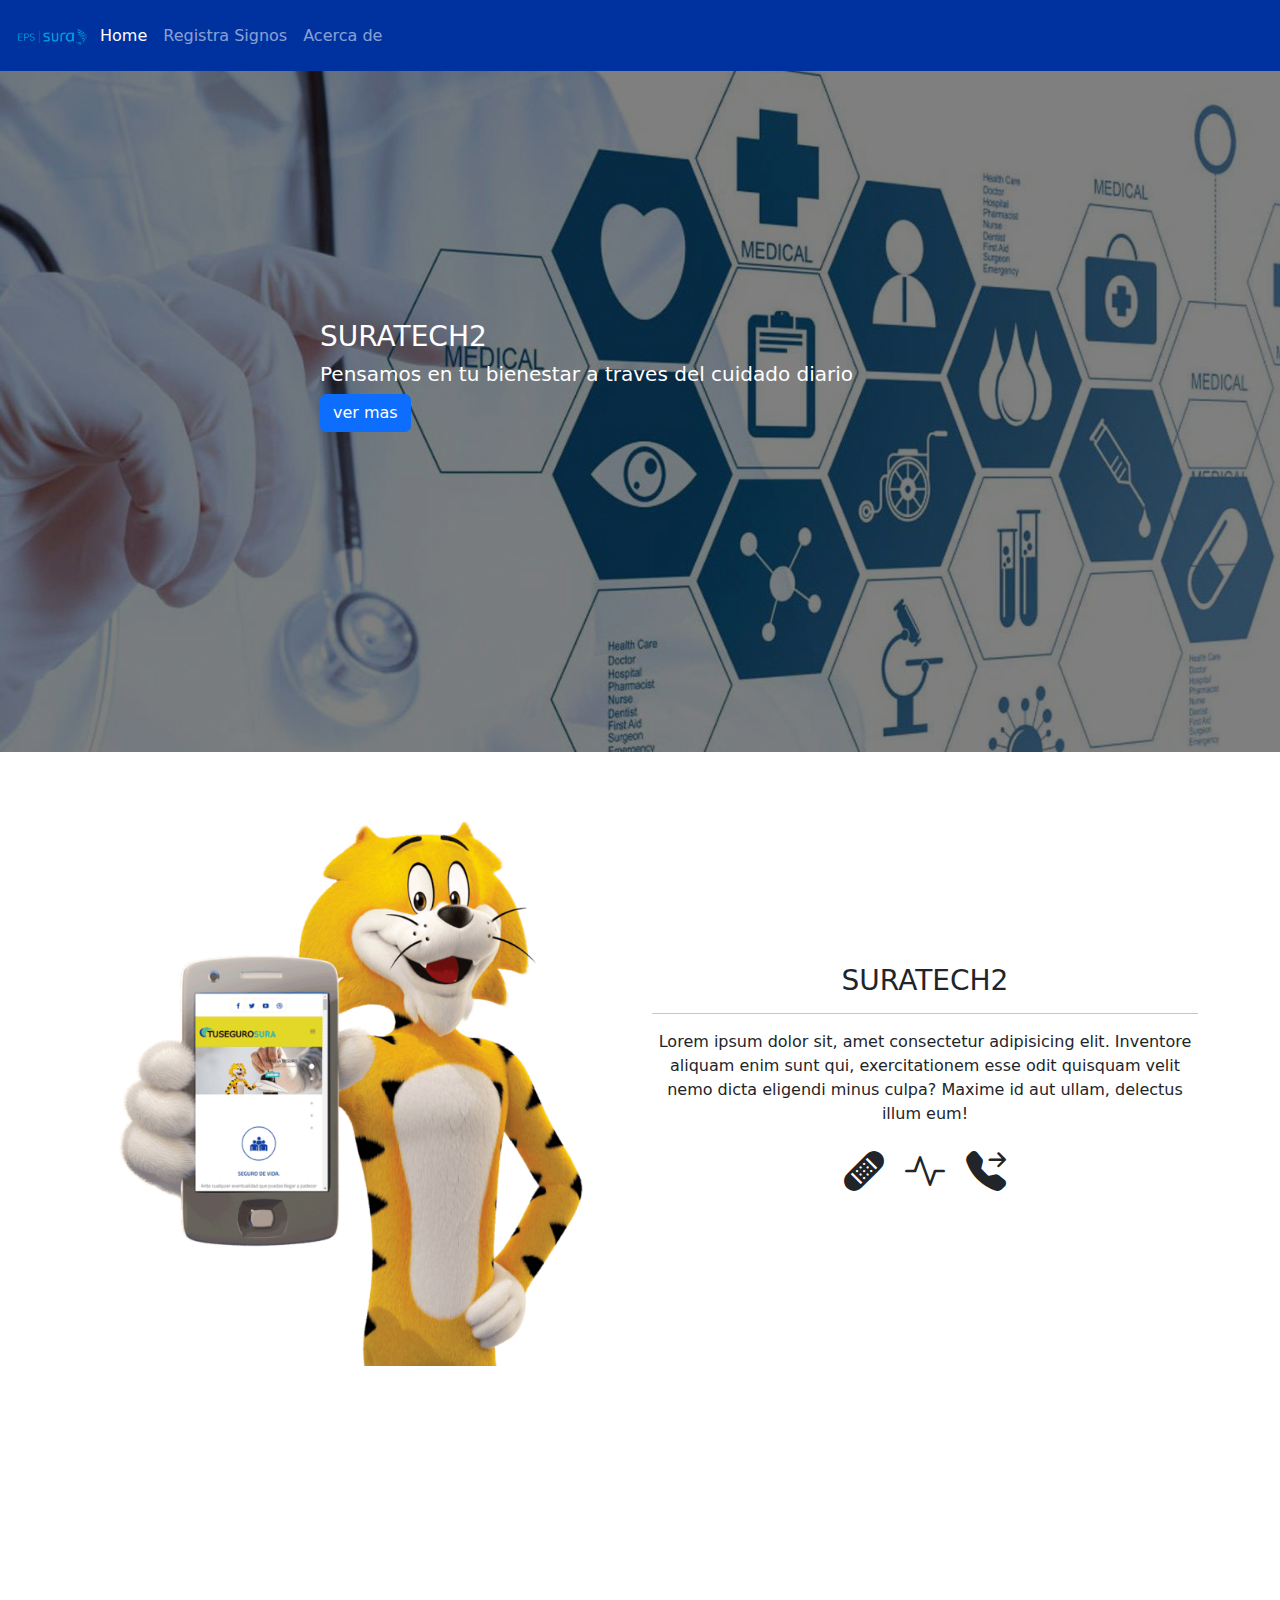
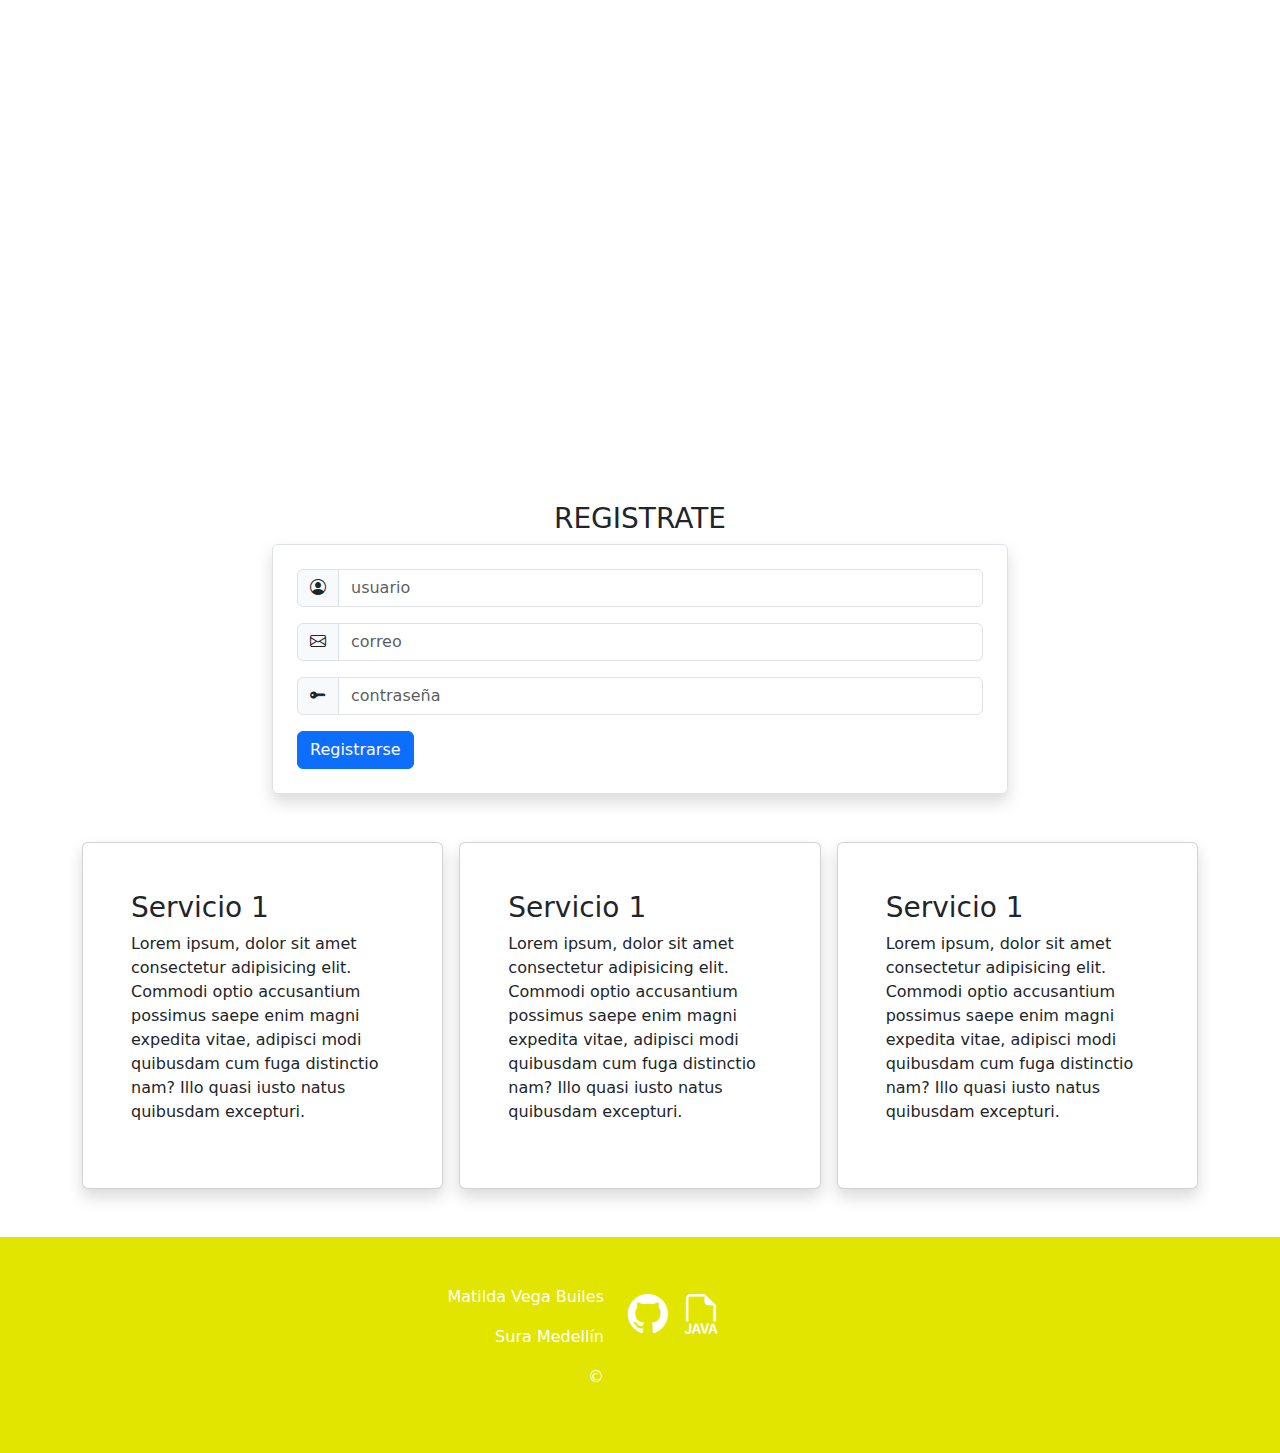
<file: index.html>
<!DOCTYPE html>
<html lang="en">
<head>
    <meta charset="UTF-8">
    <meta name="viewport" content="width=device-width, initial-scale=1.0">
    <title>SURATECH</title>
    <link href="https://cdn.jsdelivr.net/npm/bootstrap@5.3.3/dist/css/bootstrap.min.css" rel="stylesheet" integrity="sha384-QWTKZyjpPEjISv5WaRU9OFeRpok6YctnYmDr5pNlyT2bRjXh0JMhjY6hW+ALEwIH" crossorigin="anonymous">
    <link rel="stylesheet" href="./assets/styles/estilos.css">
    <link rel="stylesheet" href="https://cdn.jsdelivr.net/npm/bootstrap-icons@1.11.3/font/bootstrap-icons.min.css">
    
</head>
<body>

    <header>
        <nav class="navbar navbar-expand-lg menu navbar-dark fixed-top">
            <div class="container-fluid">
              <img src="./assets/img/logotipo.png" alt="logo" class="img-fluid" height="80" width="80">
              <button class="navbar-toggler" type="button" data-bs-toggle="collapse" data-bs-target="#navbarNav" aria-controls="navbarNav" aria-expanded="false" aria-label="Toggle navigation">
                <span class="navbar-toggler-icon"></span>
              </button>
              <div class="collapse navbar-collapse" id="navbarNav">
                <ul class="navbar-nav">
                  <li class="nav-item">
                    <a class="nav-link active" aria-current="page" href="#">Home</a>
                  </li>
                  <li class="nav-item">
                    <a class="nav-link" href="#">Registra Signos</a>
                  </li>
                  <li class="nav-item">
                    <a class="nav-link" href="#">Acerca de</a>
                  </li>
                  
                </ul>
              </div>
            </div>
          </nav>
    </header>
    <main>

        <section class="banner text-white">
            <h3>SURATECH2</h3>
            <h5>Pensamos en tu bienestar a traves del cuidado diario</h5>
            <a href="" class="btn btn-primary">ver mas</a>
        </section>

        <section class="container my-5">
            <div class="row" id="descripcion">
                <div class="col-6">
                    <img src="./assets/img/tigre.png" alt="tigre" class="img-fluid">
                </div>
                <div class="col-6 text-center align-self-center">
                    <h3>SURATECH2</h3>
                    <hr>
                    <p>
                        Lorem ipsum dolor sit, amet consectetur adipisicing elit. Inventore aliquam enim sunt qui, exercitationem esse odit quisquam velit nemo dicta eligendi minus culpa? Maxime id aut ullam, delectus illum eum!
                    </p>
                    <i class="bi bi-bandaid-fill fs-1"></i>
                    <i class="bi bi-activity fs-1 mx-3"></i>
                    <i class="bi bi-telephone-forward-fill fs-1"></i>

                </div>
            </div>
        </section>

        <section class="banner2">

        </section>

        <section class="container">
            <div class="row justify-content-center">
                <div class="col-8 my-5">
                    <h3 class="text-center">REGISTRATE</h3>
                    <form class="shadow border rounded p-4">
                        
                      <div class="input-group mb-3">
                        <span class="input-group-text">
                          <i class="bi bi-person-circle"></i>
                        </span>
                        <input type="text" class="form-control" placeholder="usuario">
                      </div>

                      <div class="input-group mb-3">
                        <span class="input-group-text">
                          <i class="bi bi-envelope"></i>
                        </span>
                        <input type="text" class="form-control" placeholder="correo">
                      </div>

                      <div class="input-group mb-3">
                        <span class="input-group-text">
                          <i class="bi bi-key-fill"></i>
                        </span>
                        <input type="text" class="form-control" placeholder="contraseña">
                      </div>

                        <button type="submit" class="btn btn-primary">Registrarse</button>
                      </form>
                </div>
            </div>
        </section>


        <section class="container">
          <div class="row row-cols-1 row-cols-md-3  g-3">
            <div class="col">
              <div class="card h-100 p-5 shadow">
                <h3>Servicio 1 </h3>
                <p>Lorem ipsum, dolor sit amet consectetur adipisicing elit. Commodi optio accusantium possimus saepe enim magni expedita vitae, adipisci modi quibusdam cum fuga distinctio nam? Illo quasi iusto natus quibusdam excepturi.</p>
              </div>

            </div>
            <div class="col">
              <div class="card h-100 p-5 shadow">
                <h3>Servicio 1 </h3>
                <p>Lorem ipsum, dolor sit amet consectetur adipisicing elit. Commodi optio accusantium possimus saepe enim magni expedita vitae, adipisci modi quibusdam cum fuga distinctio nam? Illo quasi iusto natus quibusdam excepturi.</p>
              </div>

            </div>
            <div class="col">
              <div class="card h-100 p-5 shadow">
                <h3>Servicio 1 </h3>
                <p>Lorem ipsum, dolor sit amet consectetur adipisicing elit. Commodi optio accusantium possimus saepe enim magni expedita vitae, adipisci modi quibusdam cum fuga distinctio nam? Illo quasi iusto natus quibusdam excepturi.</p>
              </div>

            </div>
          </div>

        </section>

    </main>
    <footer class="container-fluid g-0 text-white fondoamarillo p-5  mt-5">
      <div class="row">
       <div class="row col-12 col-md-6 text-end corder-end">
          <p>Matilda Vega Builes</p>
          <p>Sura Medellín</p>
          <p>&copy;</p>

       </div>
       <div class="col-12 col-md-6">
        <i class="bi bi-github fs-1" >
          <i class="bi bi-filetype-java"></i>
        </i>
       </div>
      </div>


    </footer>
    

    <script src="https://cdn.jsdelivr.net/npm/bootstrap@5.3.3/dist/js/bootstrap.bundle.min.js" integrity="sha384-YvpcrYf0tY3lHB60NNkmXc5s9fDVZLESaAA55NDzOxhy9GkcIdslK1eN7N6jIeHz" crossorigin="anonymous"></script>
</body>
</html>
</file>
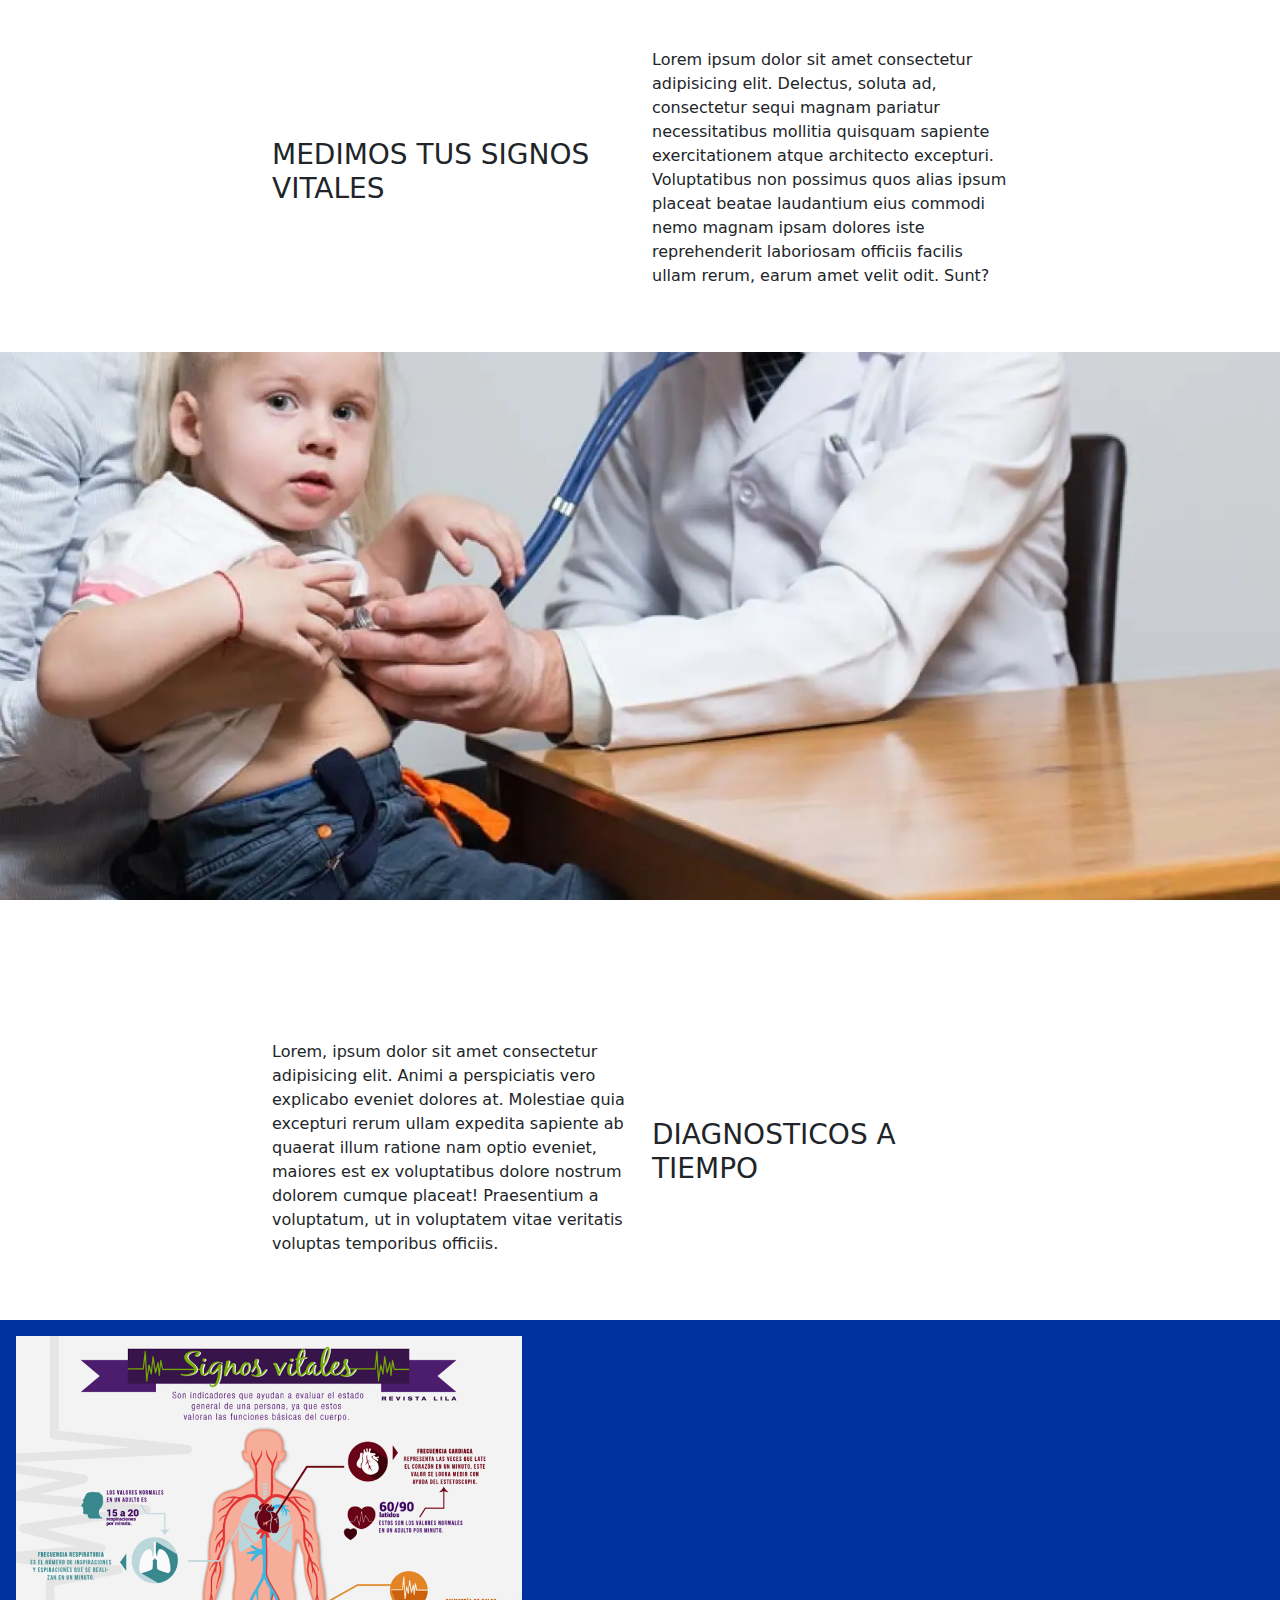
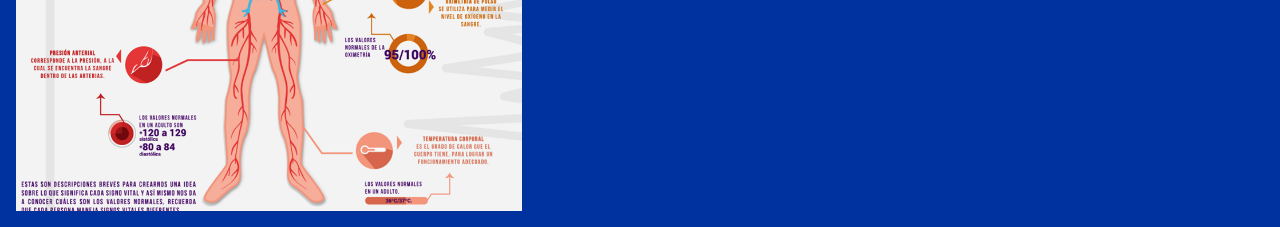
<file: src/views/signovital.html>
<!DOCTYPE html>
<html lang="en">
<head>
    <meta charset="UTF-8">
    <meta name="viewport" content="width=device-width, initial-scale=1.0">
    <title>suratech</title>
    <link href="https://cdn.jsdelivr.net/npm/bootstrap@5.3.3/dist/css/bootstrap.min.css" rel="stylesheet" integrity="sha384-QWTKZyjpPEjISv5WaRU9OFeRpok6YctnYmDr5pNlyT2bRjXh0JMhjY6hW+ALEwIH" crossorigin="anonymous">
    <link
        rel="stylesheet"
        href="https://cdnjs.cloudflare.com/ajax/libs/animate.css/4.1.1/animate.min.css"
    />
    <link rel="stylesheet" href="../../assets/styles/estilos.css">
</head>
<body>

    <header>

    </header>
    <main>
        <section class="container my-5">
            <div class="row justify-content-center">
                <div class="col-12 col-md-4 align-self-center animate__animated animate__backInLeft">
                    <h3>MEDIMOS TUS SIGNOS VITALES</h3>
                </div>
                <div class="col-12 col-md-4 animate__animated animate__backInRight">
                    <p>
                        Lorem ipsum dolor sit amet consectetur adipisicing elit. Delectus, soluta ad, consectetur sequi magnam pariatur necessitatibus mollitia quisquam sapiente exercitationem atque architecto excepturi. Voluptatibus non possimus quos alias ipsum placeat beatae laudantium eius commodi nemo magnam ipsam dolores iste reprehenderit laboriosam officiis facilis ullam rerum, earum amet velit odit. Sunt?
                    </p>
                </div>
            </div>
        </section>

        <section class="banner3">

        </section>

        <section class="container my-5">
            <div class="row justify-content-center">
                <div class="col-12 col-md-4">
                    <p>Lorem, ipsum dolor sit amet consectetur adipisicing elit. Animi a perspiciatis vero explicabo eveniet dolores at. Molestiae quia excepturi rerum ullam expedita sapiente ab quaerat illum ratione nam optio eveniet, maiores est ex voluptatibus dolore nostrum dolorem cumque placeat! Praesentium a voluptatum, ut in voluptatem vitae veritatis voluptas temporibus officiis.</p>
                </div>
                <div class="col-12 col-md-4 align-self-center">
                    <h3>DIAGNOSTICOS A TIEMPO</h3>
                </div>
            </div>
        </section>

        <section class="container-fluid menu p-3 text-white">
            <div class="row">
                <div class="col-12 col-md-5">
                    <img src="../../assets/img/signos.png" alt="" class="img-fluid">
                </div>
                <div class="col-12 col-md-7">
                    <form>

                    </form>
                </div>
            </div>
        </section>

    </main>
    <footer>

    </footer>
    

    <script src="https://cdn.jsdelivr.net/npm/bootstrap@5.3.3/dist/js/bootstrap.bundle.min.js" integrity="sha384-YvpcrYf0tY3lHB60NNkmXc5s9fDVZLESaAA55NDzOxhy9GkcIdslK1eN7N6jIeHz" crossorigin="anonymous"></script>
</body>
</html>
</file>
<file: assets/styles/estilos.css>
.banner{

    position: relative;
    background-image: url("../img/banner.jpg");
    background-position: top center;
    background-size: cover;
    background-attachment: fixed;
    padding: 25%;
    z-index: 1;

}

.banner2{
    position: relative;
    background-image: url("../img/familia.jpg");
    background-position: top center;
    background-size: cover;
    background-attachment: fixed;
    padding: 25%;
}

.banner3{
    position: relative;
    background-image: url("../img/consulta.webp");
    background-position: top center;
    background-size: cover;
    background-attachment: fixed;
    padding: 25%;
}

.banner::after{
    content: "";
    position:absolute;
    top:0;
    left:0;
    width: 100%;
    height: 100%;
    background-color: black;
    opacity: 0.5;
    z-index: -1;


}

.menu{
    background-color: #00329F;
}

.fondo{
    background-color: #e5e5e5;
}

.fondoamarillo{
    background-color: rgb(225, 229, 0);
    
}
</file>
